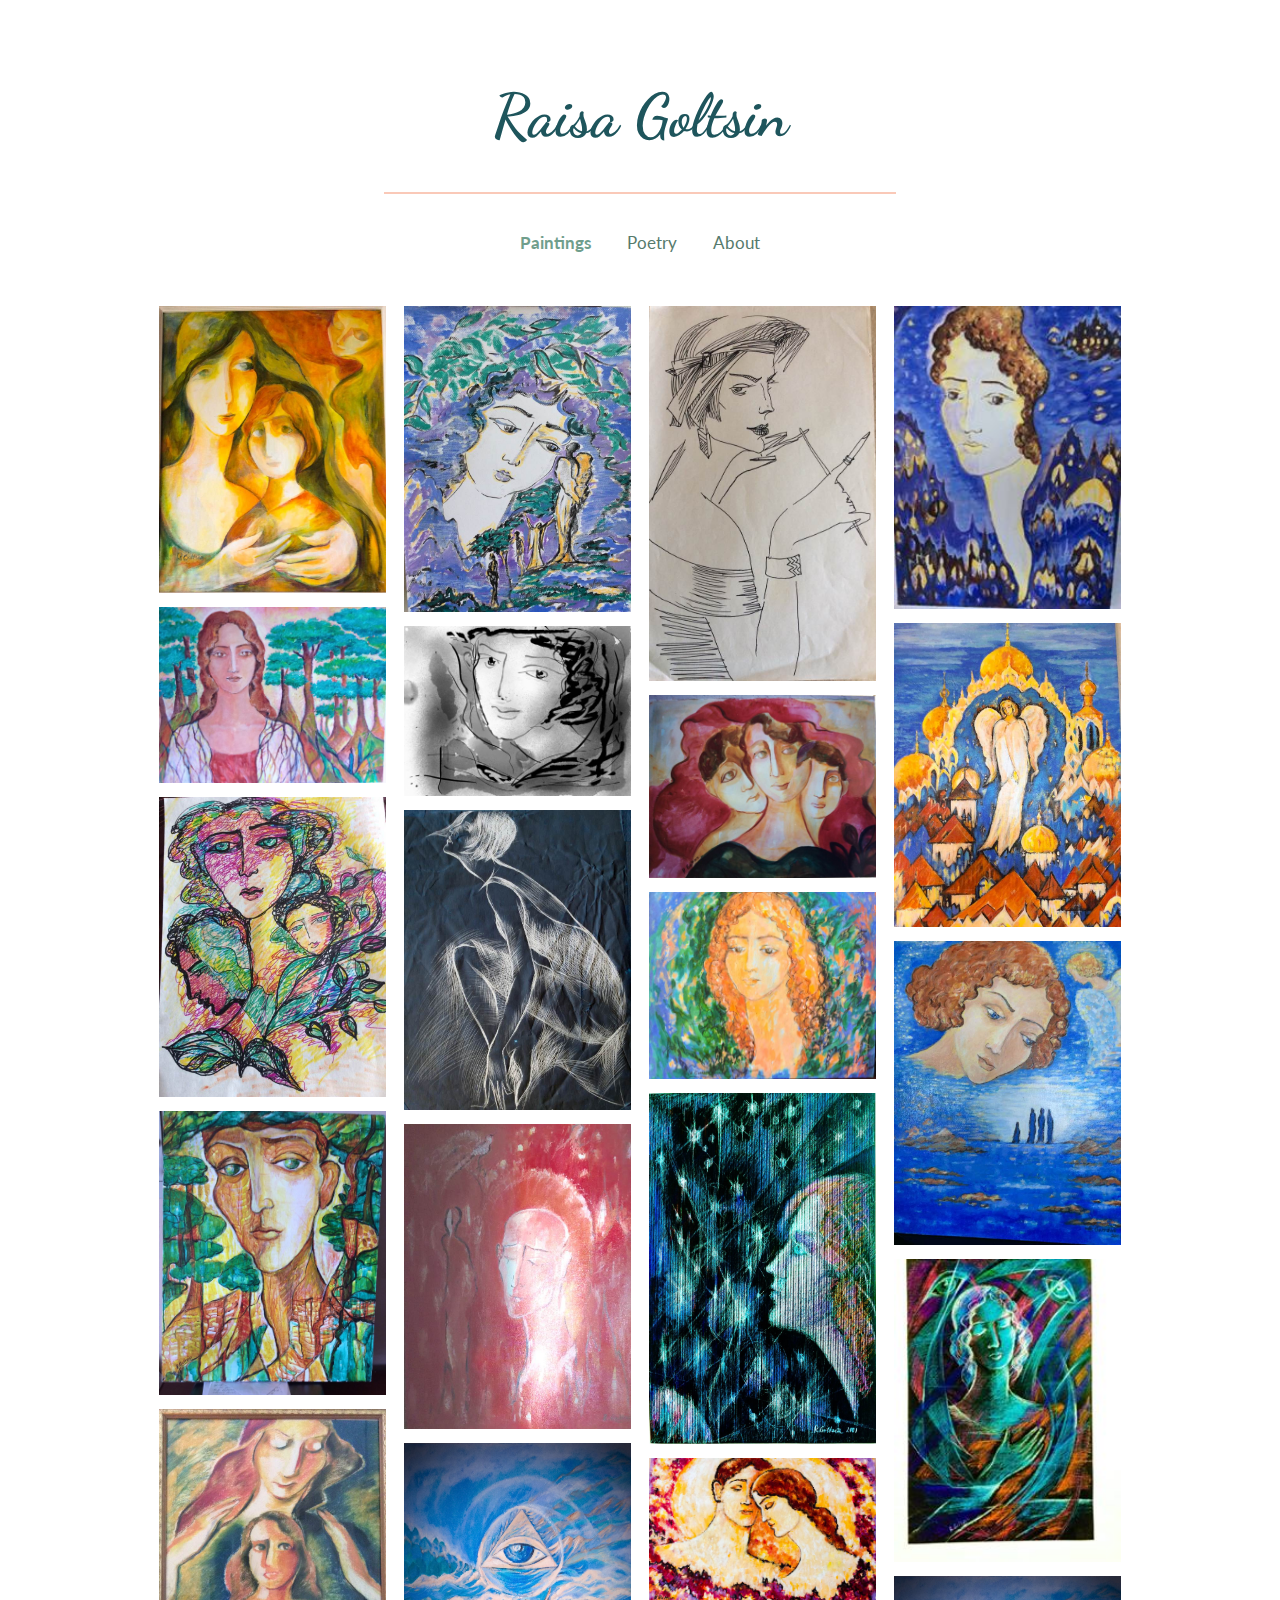
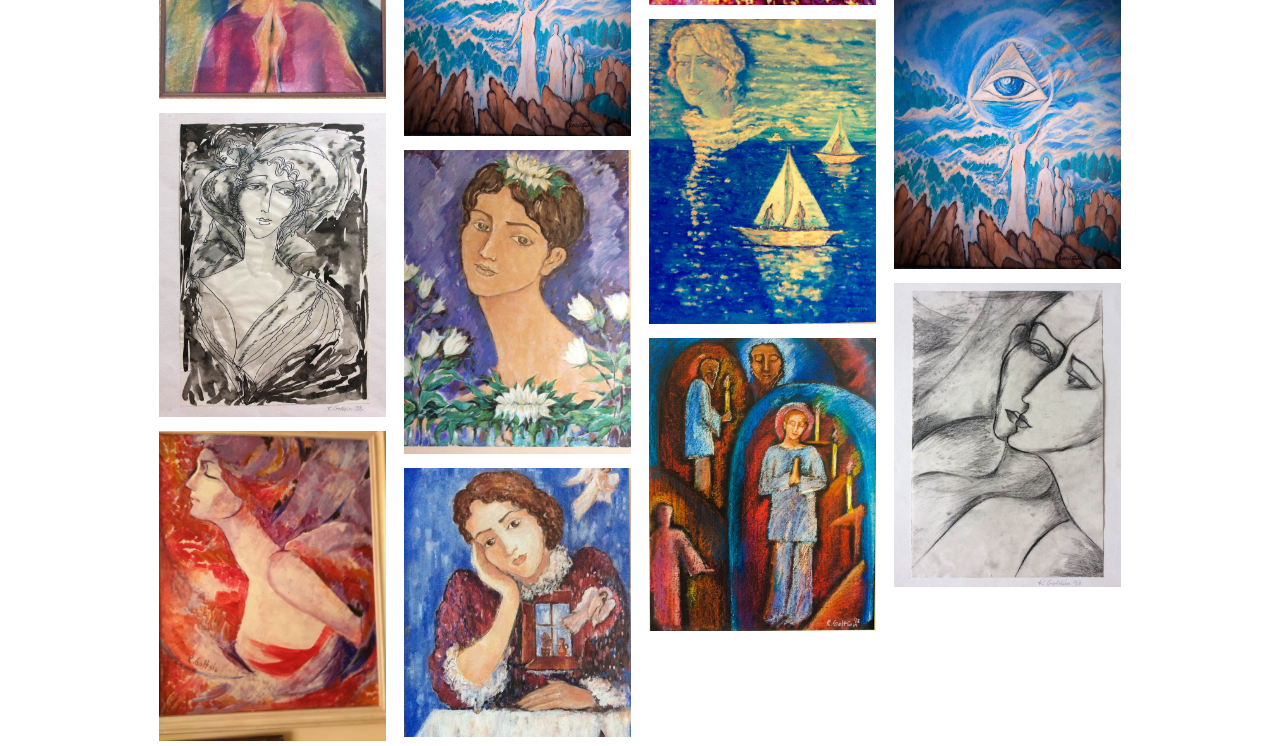
<file: Index.html>
<!DOCTYPE html>
<html>
    <head>
        <link rel = "stylesheet"
   type = "text/css"
   href = "style.css" />
        <link href="https://fonts.googleapis.com/css?family=Dancing+Script:700&display=swap" rel="stylesheet">
        <link href="https://fonts.googleapis.com/css?family=Lato:400,700,900&display=swap" rel="stylesheet">
    </head>
    

<body>
<script src="https://ajax.googleapis.com/ajax/libs/jquery/2.1.1/jquery.min.js"></script>

<!-- Header -->
  
 <!-- <p>Painter & Poet</p>-->

<center>
    <h1 class="header">Raisa Goltsin</h1>
    <hr size="2" width="40%" align="center" color="#FAC9B8">
<div class="topnav">
  <a class="active" href="Index.html">Paintings</a>
  <a href="poetry.html">Poetry</a>
  <a href="about.html">About</a>
</div>
</center>


<!-- Photo Grid -->
<div class="row"> 
  <div class="column">
    <div id="first">
          <img src="1.jpg" alt="Hello" onclick="openModal();currentSlide(1)" class="hover-shadow cursor">
          <!--<div class="overlay">
            <div class="text">Two Faces</div>
          </div>-->
          
    </div>
    
      
    <div id="second">
          <img src="2.jpg" alt="Hello" onclick="openModal();currentSlide(2)" class="hover-shadow cursor">
          <!--<div class="overlay">
            <div class="text">Two Faces</div>
          </div>-->
          <!-- The Modal -->
    </div>
    <div id="third">
          <img src="3.jpg" alt="Hello" onclick="openModal();currentSlide(3)" class="hover-shadow cursor">
          <!--<div class="overlay">
            <div class="text">Two Faces</div>
          </div>-->
          <!-- The Modal -->
    </div>
    <div id="fourth">
          <img src="4.jpg" alt="Hello" onclick="openModal();currentSlide(4)" class="hover-shadow cursor">
          <!--<div class="overlay">
            <div class="text">Two Faces</div>
          </div>-->
          <!-- The Modal -->
    </div>
    <div id="5">
          <img src="5.jpg" alt="Hello" onclick="openModal();currentSlide(5)" class="hover-shadow cursor">
          <!--<div class="overlay">
            <div class="text">Two Faces</div>
          </div>-->
          <!-- The Modal -->
    </div>
    <div id="6">
          <img src="6.jpg" alt="Hello" onclick="openModal();currentSlide(6)" class="hover-shadow cursor">
          <!--<div class="overlay">
            <div class="text">Two Faces</div>
          </div>-->
          <!-- The Modal -->
    </div>
    <div id="7">
          <img src="7.jpg" alt="Hello" onclick="openModal();currentSlide(7)" class="hover-shadow cursor">
          <!--<div class="overlay">
            <div class="text">Two Faces</div>
          </div>-->
          <!-- The Modal -->
    </div>
    

      
<div id="myModal" class="modal">
  <span class="close cursor" onclick="closeModal()">&times;</span>
  <div class="modal-content">

    <div class="mySlides">
      <!--<div class="numbertext">1 / 4</div>-->
        <center>
            <p style="color: white;">Title of Piece<br>Oil on Canvas 50 x 30<br><br><br><a href="#" class="myButton">Purchase</a></p>
            <img src="1.jpg" style="width:40%">
        </center>
    </div>
  
        <div class="mySlides">
      <!--<div class="numbertext">2 / 4</div>-->
      <center>
            <p style="color: white;">Title of Piece<br>Oil on Canvas 50 x 30<br><br><br><a href="#" class="myButton">Purchase</a></p>
            <img src="2.jpg" style="width:40%">
        </center>
    </div>

    <div class="mySlides">
     <!-- <div class="numbertext">3 / 4</div>-->
      <center>
            <p style="color: white;">Title of Piece<br>Oil on Canvas 50 x 30<br><br><br><a href="#" class="myButton">Purchase</a></p>
            <img src="3.jpg" style="width:40%">
        </center>
    </div>
    
    <div class="mySlides">
      <!--<div class="numbertext">4 / 4</div>-->
      <center>
            <p style="color: white;">Title of Piece<br>Oil on Canvas 50 x 30<br><br><br><a href="#" class="myButton">Purchase</a></p>
            <img src="4.jpg" style="width:40%">
        </center>
    </div>
    <div class="mySlides">
      <!--<div class="numbertext">4 / 4</div>-->
      <center>
            <p style="color: white;">Title of Piece<br>Oil on Canvas 50 x 30<br><br><br><a href="#" class="myButton">Purchase</a></p>
            <img src="5.jpg" style="width:40%">
        </center>
    </div>
    <div class="mySlides">
      <!--<div class="numbertext">4 / 4</div>-->
      <center>
            <p style="color: white;">Title of Piece<br>Oil on Canvas 50 x 30<br><br><br><a href="#" class="myButton">Purchase</a></p>
            <img src="6.jpg" style="width:40%">
        </center>
    </div>
    <div class="mySlides">
      <!--<div class="numbertext">4 / 4</div>-->
      <center>
            <p style="color: white;">Title of Piece<br>Oil on Canvas 50 x 30<br><br><br><a href="#" class="myButton">Purchase</a></p>
            <img src="7.jpg" style="width:40%">
        </center>
    </div>
    <div class="mySlides">
      <!--<div class="numbertext">4 / 4</div>-->
      <center>
            <p style="color: white;">Title of Piece<br>Oil on Canvas 50 x 30<br><br><br><a href="#" class="myButton">Purchase</a></p>
            <img src="8.jpg" style="width:40%">
        </center>
    </div>
    <div class="mySlides">
      <!--<div class="numbertext">4 / 4</div>-->
      <center>
            <p style="color: white;">Title of Piece<br>Oil on Canvas 50 x 30<br><br><br><a href="#" class="myButton">Purchase</a></p>
            <img src="9.jpg" style="width:40%">
        </center>
    </div>
    <div class="mySlides">
      <!--<div class="numbertext">4 / 4</div>-->
      <center>
            <p style="color: white;">Title of Piece<br>Oil on Canvas 50 x 30<br><br><br><a href="#" class="myButton">Purchase</a></p>
            <img src="10.jpg" style="width:40%">
        </center>
    </div>
    <div class="mySlides">
      <!--<div class="numbertext">4 / 4</div>-->
      <center>
            <p style="color: white;">Title of Piece<br>Oil on Canvas 50 x 30<br><br><br><a href="#" class="myButton">Purchase</a></p>
            <img src="11.jpg" style="width:40%">
        </center>
    </div>
    <div class="mySlides">
      <!--<div class="numbertext">4 / 4</div>-->
      <center>
            <p style="color: white;">Title of Piece<br>Oil on Canvas 50 x 30<br><br><br><a href="#" class="myButton">Purchase</a></p>
            <img src="12.jpg" style="width:40%">
        </center>
    </div>
    <div class="mySlides">
      <!--<div class="numbertext">4 / 4</div>-->
      <center>
            <p style="color: white;">Title of Piece<br>Oil on Canvas 50 x 30<br><br><br><a href="#" class="myButton">Purchase</a></p>
            <img src="13.jpg" style="width:40%">
        </center>
    </div>
    <div class="mySlides">
      <!--<div class="numbertext">4 / 4</div>-->
      <center>
            <p style="color: white;">Title of Piece<br>Oil on Canvas 50 x 30<br><br><br><a href="#" class="myButton">Purchase</a></p>
            <img src="14.jpg" style="width:40%">
        </center>
    </div>
    <div class="mySlides">
      <!--<div class="numbertext">4 / 4</div>-->
      <center>
            <p style="color: white;">Title of Piece<br>Oil on Canvas 50 x 30<br><br><br><a href="#" class="myButton">Purchase</a></p>
            <img src="15.jpg" style="width:40%">
        </center>
    </div>
    <div class="mySlides">
      <!--<div class="numbertext">4 / 4</div>-->
      <center>
            <p style="color: white;">Title of Piece<br>Oil on Canvas 50 x 30<br><br><br><a href="#" class="myButton">Purchase</a></p>
            <img src="16.jpg" style="width:40%">
        </center>
    </div>
    <div class="mySlides">
      <!--<div class="numbertext">4 / 4</div>-->
      <center>
            <p style="color: white;">Title of Piece<br>Oil on Canvas 50 x 30<br><br><br><a href="#" class="myButton">Purchase</a></p>
            <img src="17.jpg" style="width:40%">
        </center>
    </div>
    <div class="mySlides">
      <!--<div class="numbertext">4 / 4</div>-->
      <center>
            <p style="color: white;">Title of Piece<br>Oil on Canvas 50 x 30<br><br><br><a href="#" class="myButton">Purchase</a></p>
            <img src="18.jpg" style="width:40%">
        </center>
    </div>
    <div class="mySlides">
      <!--<div class="numbertext">4 / 4</div>-->
      <center>
            <p style="color: white;">Title of Piece<br>Oil on Canvas 50 x 30<br><br><br><a href="#" class="myButton">Purchase</a></p>
            <img src="19.jpg" style="width:40%">
        </center>
    </div>
    <div class="mySlides">
      <!--<div class="numbertext">4 / 4</div>-->
      <center>
            <p style="color: white;">Title of Piece<br>Oil on Canvas 50 x 30<br><br><br><a href="#" class="myButton">Purchase</a></p>
            <img src="20.jpg" style="width:40%">
        </center>
    </div>
    <div class="mySlides">
      <!--<div class="numbertext">4 / 4</div>-->
      <center>
            <p style="color: white;">Title of Piece<br>Oil on Canvas 50 x 30<br><br><br><a href="#" class="myButton">Purchase</a></p>
            <img src="21.jpg" style="width:40%">
        </center>
    </div>
    <div class="mySlides">
      <!--<div class="numbertext">4 / 4</div>-->
      <center>
            <p style="color: white;">Title of Piece<br>Oil on Canvas 50 x 30<br><br><br><a href="#" class="myButton">Purchase</a></p>
            <img src="22.jpg" style="width:40%">
        </center>
    </div>
    <div class="mySlides">
      <!--<div class="numbertext">4 / 4</div>-->
      <center>
            <p style="color: white;">Title of Piece<br>Oil on Canvas 50 x 30<br><br><br><a href="#" class="myButton">Purchase</a></p>
            <img src="23.jpg" style="width:40%">
        </center>
    </div>
    <div class="mySlides">
      <!--<div class="numbertext">4 / 4</div>-->
      <center>
            <p style="color: white;">Title of Piece<br>Oil on Canvas 50 x 30<br><br><br><a href="#" class="myButton">Purchase</a></p>
            <img src="24.jpg" style="width:40%">
        </center>
    </div>
    <div class="mySlides">
      <!--<div class="numbertext">4 / 4</div>-->
      <center>
            <p style="color: white;">Title of Piece<br>Oil on Canvas 50 x 30<br><br><br><a href="#" class="myButton">Purchase</a></p>
            <img src="25.jpg" style="width:40%">
        </center>
    </div>
    <div class="mySlides">
      <!--<div class="numbertext">4 / 4</div>-->
      <center>
            <p style="color: white;">Title of Piece<br>Oil on Canvas 50 x 30<br><br><br><a href="#" class="myButton">Purchase</a></p>
            <img src="26.jpg" style="width:40%">
        </center>
    </div>
    <div class="mySlides">
      <!--<div class="numbertext">4 / 4</div>-->
      <center>
            <p style="color: white;">Title of Piece<br>Oil on Canvas 50 x 30<br><br><br><a href="#" class="myButton">Purchase</a></p>
            <img src="27.jpg" style="width:40%">
        </center>
    </div>
    
    <a class="prev" onclick="plusSlides(-1)">&#10094;</a>
    <a class="next" onclick="plusSlides(1)">&#10095;</a>

    <div class="caption-container">
      <p id="caption"></p>
    </div>

  </div>
</div>
      

      <!--
    <img src="1.jpg" style="width:100%">
    <img src="2.jpg" style="width:100%">
    <img src="3.jpg" style="width:100%">
    <img src="4.jpg" style="width:100%">
    <img src="/5.jpg" style="width:100%">
    <img src="/6.jpg" style="width:100%">
    <img src="/7.jpg" style="width:100%">-->
  </div>
  <div class="column">
    
    <div id="8">
          <img src="8.jpg" alt="Hello" onclick="openModal();currentSlide(8)" class="hover-shadow cursor">
          <!--<div class="overlay">
            <div class="text">Two Faces</div>
          </div>-->
          
    </div>
    
      
    <div id="9">
          <img src="9.jpg" alt="Hello" onclick="openModal();currentSlide(9)" class="hover-shadow cursor">
          <!--<div class="overlay">
            <div class="text">Two Faces</div>
          </div>-->
          <!-- The Modal -->
    </div>
    <div id="10">
          <img src="10.jpg" alt="Hello" onclick="openModal();currentSlide(10)" class="hover-shadow cursor">
          <!--<div class="overlay">
            <div class="text">Two Faces</div>
          </div>-->
          <!-- The Modal -->
    </div>
    <div id="11">
          <img src="11.jpg" alt="Hello" onclick="openModal();currentSlide(11)" class="hover-shadow cursor">
          <!--<div class="overlay">
            <div class="text">Two Faces</div>
          </div>-->
          <!-- The Modal -->
    </div>
    <div id="12">
          <img src="12.jpg" alt="Hello" onclick="openModal();currentSlide(12)" class="hover-shadow cursor">
          <!--<div class="overlay">
            <div class="text">Two Faces</div>
          </div>-->
          <!-- The Modal -->
    </div>
    <div id="13">
          <img src="13.jpg" alt="Hello" onclick="openModal();currentSlide(13)" class="hover-shadow cursor">
          <!--<div class="overlay">
            <div class="text">Two Faces</div>
          </div>-->
          <!-- The Modal -->
    </div>
    <div id="14">
          <img src="14.jpg" alt="Hello" onclick="openModal();currentSlide(14)" class="hover-shadow cursor">
          <!--<div class="overlay">
            <div class="text">Two Faces</div>
          </div>-->
          <!-- The Modal -->
    </div>
    
        </div>
    
    
  <div class="column">
          <div id="15">
          <img src="15.jpg" alt="Hello" onclick="openModal();currentSlide(15)" class="hover-shadow cursor">
          <!--<div class="overlay">
            <div class="text">Two Faces</div>
          </div>-->
          
    </div>
    
      
    <div id="16">
          <img src="16.jpg" alt="Hello" onclick="openModal();currentSlide(16)" class="hover-shadow cursor">
          <!--<div class="overlay">
            <div class="text">Two Faces</div>
          </div>-->
          <!-- The Modal -->
    </div>
    <div id="17">
          <img src="17.jpg" alt="Hello" onclick="openModal();currentSlide(17)" class="hover-shadow cursor">
          <!--<div class="overlay">
            <div class="text">Two Faces</div>
          </div>-->
          <!-- The Modal -->
    </div>
    <div id="18">
          <img src="18.jpg" alt="Hello" onclick="openModal();currentSlide(18)" class="hover-shadow cursor">
          <!--<div class="overlay">
            <div class="text">Two Faces</div>
          </div>-->
          <!-- The Modal -->
    </div>
    <div id="19">
          <img src="19.jpg" alt="Hello" onclick="openModal();currentSlide(19)" class="hover-shadow cursor">
          <!--<div class="overlay">
            <div class="text">Two Faces</div>
          </div>-->
          <!-- The Modal -->
    </div>
    <div id="20">
          <img src="20.jpg" alt="Hello" onclick="openModal();currentSlide(20)" class="hover-shadow cursor">
          <!--<div class="overlay">
            <div class="text">Two Faces</div>
          </div>-->
          <!-- The Modal -->
    </div>
    <div id="21">
          <img src="21.jpg" alt="Hello" onclick="openModal();currentSlide(21)" class="hover-shadow cursor">
          <!--<div class="overlay">
            <div class="text">Two Faces</div>
          </div>-->
          <!-- The Modal -->
    </div>
    
        </div>
  
    
    
    
    
    <div class="column">
        <div id="22">
          <img src="22.jpg" alt="Hello" onclick="openModal();currentSlide(22)" class="hover-shadow cursor">
          <!--<div class="overlay">
            <div class="text">Two Faces</div>
          </div>-->
          
    </div>
    
      
    <div id="23">
          <img src="23.jpg" alt="Hello" onclick="openModal();currentSlide(23)" class="hover-shadow cursor">
          <!--<div class="overlay">
            <div class="text">Two Faces</div>
          </div>-->
          <!-- The Modal -->
    </div>
    <div id="24">
          <img src="24.jpg" alt="Hello" onclick="openModal();currentSlide(24)" class="hover-shadow cursor">
          <!--<div class="overlay">
            <div class="text">Two Faces</div>
          </div>-->
          <!-- The Modal -->
    </div>
    <div id="25">
          <img src="25.jpg" alt="Hello" onclick="openModal();currentSlide(25)" class="hover-shadow cursor">
          <!--<div class="overlay">
            <div class="text">Two Faces</div>
          </div>-->
          <!-- The Modal -->
    </div>
    <div id="26">
          <img src="12.jpg" alt="Hello" onclick="openModal();currentSlide(26)" class="hover-shadow cursor">
          <!--<div class="overlay">
            <div class="text">Two Faces</div>
          </div>-->
          <!-- The Modal -->
    </div>
    <div id="27">
          <img src="27.jpg" alt="Hello" onclick="openModal();currentSlide(27)" class="hover-shadow cursor">
          <!--<div class="overlay">
            <div class="text">Two Faces</div>
          </div>-->
          <!-- The Modal -->
    </div>
    
        </div>
</div>
      <script>
function openModal() {
  document.getElementById("myModal").style.display = "block";
}

function closeModal() {
  document.getElementById("myModal").style.display = "none";
}

var slideIndex = 1;
showSlides(slideIndex);

function plusSlides(n) {
  showSlides(slideIndex += n);
}

function currentSlide(n) {
  showSlides(slideIndex = n);
}

function showSlides(n) {
  var i;
  var slides = document.getElementsByClassName("mySlides");
  var dots = document.getElementsByClassName("demo");
  var captionText = document.getElementById("caption");
  if (n > slides.length) {slideIndex = 1}
  if (n < 1) {slideIndex = slides.length}
  for (i = 0; i < slides.length; i++) {
      slides[i].style.display = "none";
  }
  for (i = 0; i < dots.length; i++) {
      dots[i].className = dots[i].className.replace(" active", "");
  }
  slides[slideIndex-1].style.display = "block";
  dots[slideIndex-1].className += " active";
  captionText.innerHTML = dots[slideIndex-1].alt;
}
</script>
    
</body>
</html>
</file>
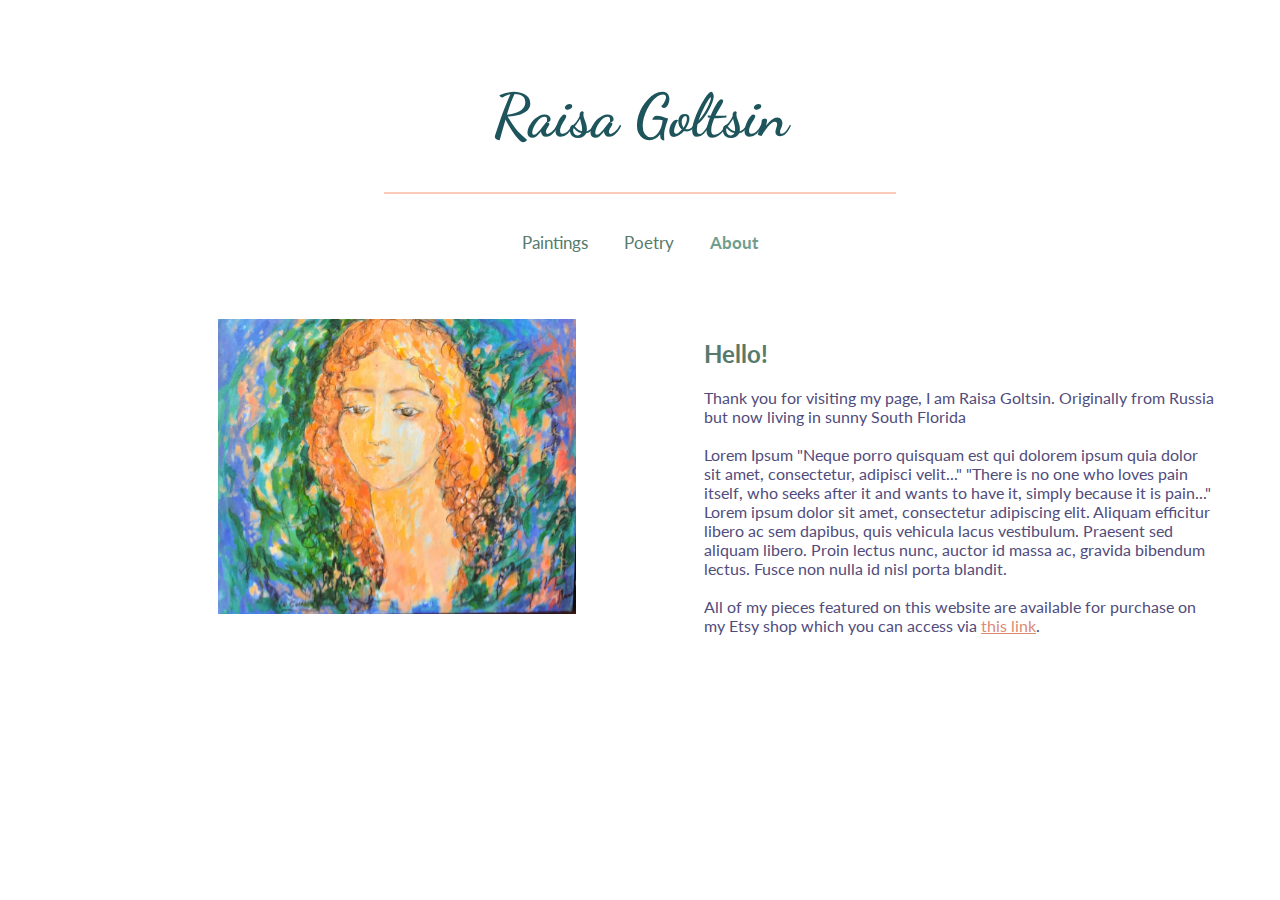
<file: about.html>
<!DOCTYPE html>
<html>
    <head>
        <link rel = "stylesheet"
   type = "text/css"
   href = "style.css" />
        <link href="https://fonts.googleapis.com/css?family=Dancing+Script:700&display=swap" rel="stylesheet">
        <link href="https://fonts.googleapis.com/css?family=Lato:400,700,900&display=swap" rel="stylesheet">
        <meta name="viewport" content="width=device-width, initial-scale=1.0">

    </head>
    

<body style="padding-bottom: 100px;">

<!-- Header -->
  
 <!-- <p>Painter & Poet</p>-->

<center>
    <h1 class="header">Raisa Goltsin</h1>
    <hr size="2" width="40%" align="center" color="#FAC9B8">
<div class="topnav">
  <a href="Index.html">Paintings</a>
  <a href="poetry.html">Poetry</a>
  <a class="active" href="#about">About</a>
</div>
</center>
<div class="row2" style="padding-top: 2%">
  <div class="column2">
      <img class="responsive" src="17.jpg" style="float: right;">
    <!--
    <h2>Column 1</h2>
    <p>Some text..</p>
-->
  </div>
  <div class="column2">
    <h2 style="color: #567A6C">Hello!</h2>
    <p>Thank you for visiting my page, I am Raisa Goltsin. Originally from Russia but now living in sunny South Florida<br><br>
    Lorem Ipsum
    "Neque porro quisquam est qui dolorem ipsum quia dolor sit amet, consectetur, adipisci velit..."
    "There is no one who loves pain itself, who seeks after it and wants to have it, simply because it is pain..."
    Lorem ipsum dolor sit amet, consectetur adipiscing elit. Aliquam efficitur libero ac sem dapibus, quis vehicula lacus vestibulum. Praesent sed aliquam libero. Proin lectus nunc, auctor id massa ac, gravida bibendum lectus. Fusce non nulla id nisl porta blandit.<br><br>All of my pieces featured on this website are available for purchase on my Etsy shop which you can access via <a style="color: rgb(219, 138, 116);" href="#">this link</a>.</p>
  </div>
</div>



</body>
</html>
</file>
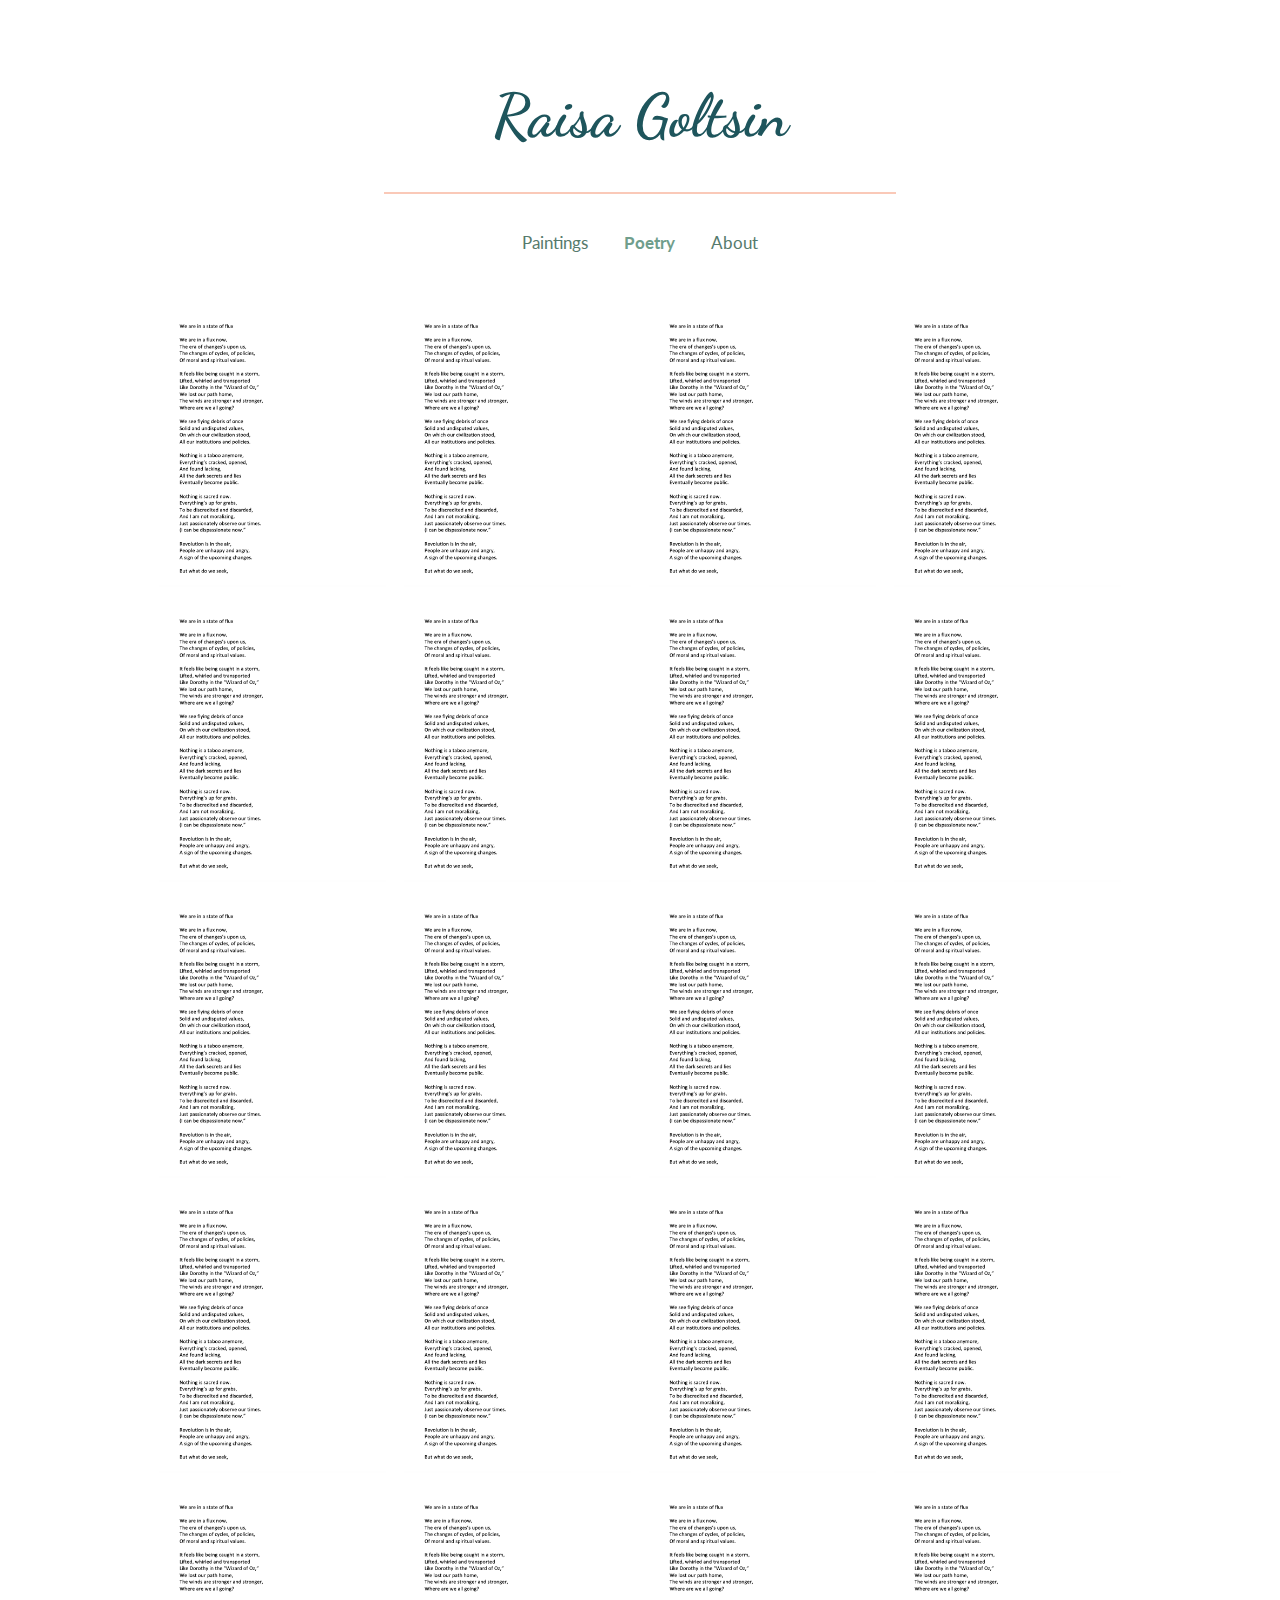
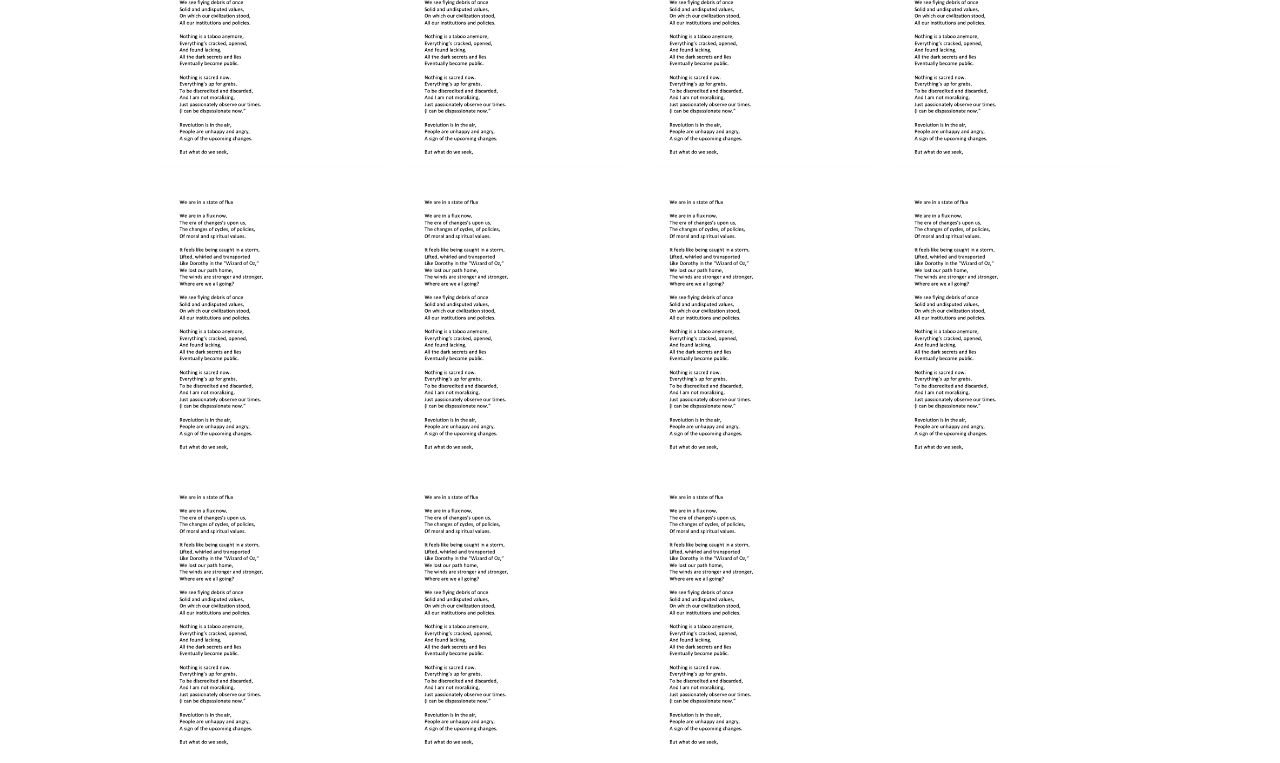
<file: poetry.html>
<!DOCTYPE html>
<html>
    <head>
        <link rel = "stylesheet"
   type = "text/css"
   href = "style.css" />
        <link href="https://fonts.googleapis.com/css?family=Dancing+Script:700&display=swap" rel="stylesheet">
        <link href="https://fonts.googleapis.com/css?family=Lato:400,700,900&display=swap" rel="stylesheet">
    </head>
    

<body>
<script src="https://ajax.googleapis.com/ajax/libs/jquery/2.1.1/jquery.min.js"></script>

<!-- Header -->
  
 <!-- <p>Painter & Poet</p>-->

<center>
    <h1 class="header">Raisa Goltsin</h1>
    <hr size="2" width="40%" align="center" color="#FAC9B8">
<div class="topnav">
  <a href="Index.html">Paintings</a>
  <a class="active" href="poetry.html">Poetry</a>
  <a href="about.html">About</a>
</div>
</center>


<!-- Photo Grid -->
<div class="row"> 
  <div class="column">
    <div id="first">
          <img src="poem.png" alt="Hello" onclick="openModal();currentSlide(1)" class="hover-shadow cursor">
          <!--<div class="overlay">
            <div class="text">Two Faces</div>
          </div>-->
          
    </div>
    
      
    <div id="second">
          <img src="poem.png" alt="Hello" onclick="openModal();currentSlide(2)" class="hover-shadow cursor">
          <!--<div class="overlay">
            <div class="text">Two Faces</div>
          </div>-->
          <!-- The Modal -->
    </div>
    <div id="third">
          <img src="poem.png" alt="Hello" onclick="openModal();currentSlide(3)" class="hover-shadow cursor">
          <!--<div class="overlay">
            <div class="text">Two Faces</div>
          </div>-->
          <!-- The Modal -->
    </div>
    <div id="fourth">
          <img src="poem.png" alt="Hello" onclick="openModal();currentSlide(4)" class="hover-shadow cursor">
          <!--<div class="overlay">
            <div class="text">Two Faces</div>
          </div>-->
          <!-- The Modal -->
    </div>
    <div id="5">
          <img src="poem.png" alt="Hello" onclick="openModal();currentSlide(5)" class="hover-shadow cursor">
          <!--<div class="overlay">
            <div class="text">Two Faces</div>
          </div>-->
          <!-- The Modal -->
    </div>
    <div id="6">
          <img src="poem.png" alt="Hello" onclick="openModal();currentSlide(6)" class="hover-shadow cursor">
          <!--<div class="overlay">
            <div class="text">Two Faces</div>
          </div>-->
          <!-- The Modal -->
    </div>
    <div id="7">
          <img src="poem.png" alt="Hello" onclick="openModal();currentSlide(7)" class="hover-shadow cursor">
          <!--<div class="overlay">
            <div class="text">Two Faces</div>
          </div>-->
          <!-- The Modal -->
    </div>
    

      
<div id="myModal" class="modal">
  <span class="close cursor" onclick="closeModal()">&times;</span>
  <div class="modal-content">

    <div class="mySlides">
      <!--<div class="numbertext">1 / 4</div>-->
        <center>
            <p style="color: white;">Title of Piece<br>Oil on Canvas 50 x 30<br><br><br></p>
            <img src="poem.png" style="width:40%">
        </center>
    </div>
   <div class="mySlides">
      <!--<div class="numbertext">1 / 4</div>-->
        <center>
            <p style="color: white;">Title of Piece<br>Oil on Canvas 50 x 30<br><br><br></p>
            <img src="poem.png" style="width:40%">
        </center>
    </div>

    <div class="mySlides">
      <!--<div class="numbertext">1 / 4</div>-->
        <center>
            <p style="color: white;">Title of Piece<br>Oil on Canvas 50 x 30<br><br><br></p>
            <img src="poem.png" style="width:40%">
        </center>
    </div>
    
    <div class="mySlides">
      <!--<div class="numbertext">1 / 4</div>-->
        <center>
            <p style="color: white;">Title of Piece<br>Oil on Canvas 50 x 30<br><br><br></p>
            <img src="poem.png" style="width:40%">
        </center>
    </div>
    <div class="mySlides">
      <!--<div class="numbertext">1 / 4</div>-->
        <center>
            <p style="color: white;">Title of Piece<br>Oil on Canvas 50 x 30<br><br><br></p>
            <img src="poem.png" style="width:40%">
        </center>
    </div>
    <div class="mySlides">
      <!--<div class="numbertext">1 / 4</div>-->
        <center>
            <p style="color: white;">Title of Piece<br>Oil on Canvas 50 x 30<br><br><br></p>
            <img src="poem.png" style="width:40%">
        </center>
    </div>
    <div class="mySlides">
      <!--<div class="numbertext">1 / 4</div>-->
        <center>
            <p style="color: white;">Title of Piece<br>Oil on Canvas 50 x 30<br><br><br></p>
            <img src="poem.png" style="width:40%">
        </center>
    </div>
    <div class="mySlides">
      <!--<div class="numbertext">1 / 4</div>-->
        <center>
            <p style="color: white;">Title of Piece<br>Oil on Canvas 50 x 30<br><br><br></p>
            <img src="poem.png" style="width:40%">
        </center>
    </div>
    <div class="mySlides">
      <!--<div class="numbertext">1 / 4</div>-->
        <center>
            <p style="color: white;">Title of Piece<br>Oil on Canvas 50 x 30<br><br><br></p>
            <img src="poem.png" style="width:40%">
        </center>
    </div>
    <div class="mySlides">
      <!--<div class="numbertext">1 / 4</div>-->
        <center>
            <p style="color: white;">Title of Piece<br>Oil on Canvas 50 x 30<br><br><br></p>
            <img src="poem.png" style="width:40%">
        </center>
    </div>
    <div class="mySlides">
      <!--<div class="numbertext">1 / 4</div>-->
        <center>
            <p style="color: white;">Title of Piece<br>Oil on Canvas 50 x 30<br><br><br></p>
            <img src="poem.png" style="width:40%">
        </center>
    </div>
    <div class="mySlides">
      <!--<div class="numbertext">1 / 4</div>-->
        <center>
            <p style="color: white;">Title of Piece<br>Oil on Canvas 50 x 30<br><br><br></p>
            <img src="poem.png" style="width:40%">
        </center>
    </div>
    <div class="mySlides">
      <!--<div class="numbertext">1 / 4</div>-->
        <center>
            <p style="color: white;">Title of Piece<br>Oil on Canvas 50 x 30<br><br><br></p>
            <img src="poem.png" style="width:40%">
        </center>
    </div>
    <div class="mySlides">
      <!--<div class="numbertext">1 / 4</div>-->
        <center>
            <p style="color: white;">Title of Piece<br>Oil on Canvas 50 x 30<br><br><br></p>
            <img src="poem.png" style="width:40%">
        </center>
    </div>
    <div class="mySlides">
      <!--<div class="numbertext">1 / 4</div>-->
        <center>
            <p style="color: white;">Title of Piece<br>Oil on Canvas 50 x 30<br><br><br></p>
            <img src="poem.png" style="width:40%">
        </center>
    </div>
    <div class="mySlides">
      <!--<div class="numbertext">1 / 4</div>-->
        <center>
            <p style="color: white;">Title of Piece<br>Oil on Canvas 50 x 30<br><br><br></p>
            <img src="poem.png" style="width:40%">
        </center>
    </div>
    <div class="mySlides">
      <!--<div class="numbertext">1 / 4</div>-->
        <center>
            <p style="color: white;">Title of Piece<br>Oil on Canvas 50 x 30<br><br><br></p>
            <img src="poem.png" style="width:40%">
        </center>
    </div>
    <div class="mySlides">
      <!--<div class="numbertext">1 / 4</div>-->
        <center>
            <p style="color: white;">Title of Piece<br>Oil on Canvas 50 x 30<br><br><br></p>
            <img src="poem.png" style="width:40%">
        </center>
    </div>
    <div class="mySlides">
      <!--<div class="numbertext">1 / 4</div>-->
        <center>
            <p style="color: white;">Title of Piece<br>Oil on Canvas 50 x 30<br><br><br></p>
            <img src="poem.png" style="width:40%">
        </center>
    </div>
    <div class="mySlides">
      <!--<div class="numbertext">1 / 4</div>-->
        <center>
            <p style="color: white;">Title of Piece<br>Oil on Canvas 50 x 30<br><br><br></p>
            <img src="poem.png" style="width:40%">
        </center>
    </div>
    <div class="mySlides">
      <!--<div class="numbertext">1 / 4</div>-->
        <center>
            <p style="color: white;">Title of Piece<br>Oil on Canvas 50 x 30<br><br><br></p>
            <img src="poem.png" style="width:40%">
        </center>
    </div>
    <div class="mySlides">
      <!--<div class="numbertext">1 / 4</div>-->
        <center>
            <p style="color: white;">Title of Piece<br>Oil on Canvas 50 x 30<br><br><br></p>
            <img src="poem.png" style="width:40%">
        </center>
    </div>
    <div class="mySlides">
      <!--<div class="numbertext">1 / 4</div>-->
        <center>
            <p style="color: white;">Title of Piece<br>Oil on Canvas 50 x 30<br><br><br></p>
            <img src="poem.png" style="width:40%">
        </center>
    </div>
    <div class="mySlides">
      <!--<div class="numbertext">1 / 4</div>-->
        <center>
            <p style="color: white;">Title of Piece<br>Oil on Canvas 50 x 30<br><br><br></p>
            <img src="poem.png" style="width:40%">
        </center>
    </div>
    <div class="mySlides">
      <!--<div class="numbertext">1 / 4</div>-->
        <center>
            <p style="color: white;">Title of Piece<br>Oil on Canvas 50 x 30<br><br><br></p>
            <img src="poem.png" style="width:40%">
        </center>
    </div>
    <div class="mySlides">
      <!--<div class="numbertext">1 / 4</div>-->
        <center>
            <p style="color: white;">Title of Piece<br>Oil on Canvas 50 x 30<br><br><br></p>
            <img src="poem.png" style="width:40%">
        </center>
    </div>
    <div class="mySlides">
      <!--<div class="numbertext">1 / 4</div>-->
        <center>
            <p style="color: white;">Title of Piece<br>Oil on Canvas 50 x 30<br><br><br></p>
            <img src="poem.png" style="width:40%">
        </center>
    </div>
    
    <a class="prev" onclick="plusSlides(-1)">&#10094;</a>
    <a class="next" onclick="plusSlides(1)">&#10095;</a>

    <div class="caption-container">
      <p id="caption"></p>
    </div>

  </div>
</div>
      

      <!--
    <img src="1.jpg" style="width:100%">
    <img src="2.jpg" style="width:100%">
    <img src="3.jpg" style="width:100%">
    <img src="4.jpg" style="width:100%">
    <img src="/5.jpg" style="width:100%">
    <img src="/6.jpg" style="width:100%">
    <img src="/7.jpg" style="width:100%">-->
  </div>
  <div class="column">
    
    <div id="8">
          <img src="poem.png" alt="Hello" onclick="openModal();currentSlide(8)" class="hover-shadow cursor">
          <!--<div class="overlay">
            <div class="text">Two Faces</div>
          </div>-->
          
    </div>
    
      
    <div id="9">
          <img src="poem.png" alt="Hello" onclick="openModal();currentSlide(9)" class="hover-shadow cursor">
          <!--<div class="overlay">
            <div class="text">Two Faces</div>
          </div>-->
          <!-- The Modal -->
    </div>
    <div id="10">
          <img src="poem.png" alt="Hello" onclick="openModal();currentSlide(10)" class="hover-shadow cursor">
          <!--<div class="overlay">
            <div class="text">Two Faces</div>
          </div>-->
          <!-- The Modal -->
    </div>
    <div id="11">
          <img src="poem.png" alt="Hello" onclick="openModal();currentSlide(11)" class="hover-shadow cursor">
          <!--<div class="overlay">
            <div class="text">Two Faces</div>
          </div>-->
          <!-- The Modal -->
    </div>
    <div id="12">
          <img src="poem.png" alt="Hello" onclick="openModal();currentSlide(12)" class="hover-shadow cursor">
          <!--<div class="overlay">
            <div class="text">Two Faces</div>
          </div>-->
          <!-- The Modal -->
    </div>
    <div id="13">
          <img src="poem.png" alt="Hello" onclick="openModal();currentSlide(13)" class="hover-shadow cursor">
          <!--<div class="overlay">
            <div class="text">Two Faces</div>
          </div>-->
          <!-- The Modal -->
    </div>
    <div id="14">
          <img src="poem.png" alt="Hello" onclick="openModal();currentSlide(14)" class="hover-shadow cursor">
          <!--<div class="overlay">
            <div class="text">Two Faces</div>
          </div>-->
          <!-- The Modal -->
    </div>
    
        </div>
    
    
  <div class="column">
          <div id="15">
          <img src="poem.png" alt="Hello" onclick="openModal();currentSlide(15)" class="hover-shadow cursor">
          <!--<div class="overlay">
            <div class="text">Two Faces</div>
          </div>-->
          
    </div>
    
      
    <div id="16">
          <img src="poem.png" alt="Hello" onclick="openModal();currentSlide(16)" class="hover-shadow cursor">
          <!--<div class="overlay">
            <div class="text">Two Faces</div>
          </div>-->
          <!-- The Modal -->
    </div>
    <div id="17">
          <img src="poem.png" alt="Hello" onclick="openModal();currentSlide(17)" class="hover-shadow cursor">
          <!--<div class="overlay">
            <div class="text">Two Faces</div>
          </div>-->
          <!-- The Modal -->
    </div>
    <div id="18">
          <img src="poem.png" alt="Hello" onclick="openModal();currentSlide(18)" class="hover-shadow cursor">
          <!--<div class="overlay">
            <div class="text">Two Faces</div>
          </div>-->
          <!-- The Modal -->
    </div>
    <div id="19">
          <img src="poem.png" alt="Hello" onclick="openModal();currentSlide(19)" class="hover-shadow cursor">
          <!--<div class="overlay">
            <div class="text">Two Faces</div>
          </div>-->
          <!-- The Modal -->
    </div>
    <div id="20">
          <img src="poem.png" alt="Hello" onclick="openModal();currentSlide(20)" class="hover-shadow cursor">
          <!--<div class="overlay">
            <div class="text">Two Faces</div>
          </div>-->
          <!-- The Modal -->
    </div>
    <div id="21">
          <img src="poem.png" alt="Hello" onclick="openModal();currentSlide(21)" class="hover-shadow cursor">
          <!--<div class="overlay">
            <div class="text">Two Faces</div>
          </div>-->
          <!-- The Modal -->
    </div>
    
        </div>
  
    
    
    
    
    <div class="column">
        <div id="22">
          <img src="poem.png" alt="Hello" onclick="openModal();currentSlide(22)" class="hover-shadow cursor">
          <!--<div class="overlay">
            <div class="text">Two Faces</div>
          </div>-->
          
    </div>
    
      
    <div id="23">
          <img src="poem.png" alt="Hello" onclick="openModal();currentSlide(23)" class="hover-shadow cursor">
          <!--<div class="overlay">
            <div class="text">Two Faces</div>
          </div>-->
          <!-- The Modal -->
    </div>
    <div id="24">
          <img src="poem.png" alt="Hello" onclick="openModal();currentSlide(24)" class="hover-shadow cursor">
          <!--<div class="overlay">
            <div class="text">Two Faces</div>
          </div>-->
          <!-- The Modal -->
    </div>
    <div id="25">
          <img src="poem.png" alt="Hello" onclick="openModal();currentSlide(25)" class="hover-shadow cursor">
          <!--<div class="overlay">
            <div class="text">Two Faces</div>
          </div>-->
          <!-- The Modal -->
    </div>
    <div id="26">
          <img src="poem.png" alt="Hello" onclick="openModal();currentSlide(26)" class="hover-shadow cursor">
          <!--<div class="overlay">
            <div class="text">Two Faces</div>
          </div>-->
          <!-- The Modal -->
    </div>
    <div id="27">
          <img src="poem.png" alt="Hello" onclick="openModal();currentSlide(27)" class="hover-shadow cursor">
          <!--<div class="overlay">
            <div class="text">Two Faces</div>
          </div>-->
          <!-- The Modal -->
    </div>
    
        </div>
</div>
      <script>
function openModal() {
  document.getElementById("myModal").style.display = "block";
}

function closeModal() {
  document.getElementById("myModal").style.display = "none";
}

var slideIndex = 1;
showSlides(slideIndex);

function plusSlides(n) {
  showSlides(slideIndex += n);
}

function currentSlide(n) {
  showSlides(slideIndex = n);
}

function showSlides(n) {
  var i;
  var slides = document.getElementsByClassName("mySlides");
  var dots = document.getElementsByClassName("demo");
  var captionText = document.getElementById("caption");
  if (n > slides.length) {slideIndex = 1}
  if (n < 1) {slideIndex = slides.length}
  for (i = 0; i < slides.length; i++) {
      slides[i].style.display = "none";
  }
  for (i = 0; i < dots.length; i++) {
      dots[i].className = dots[i].className.replace(" active", "");
  }
  slides[slideIndex-1].style.display = "block";
  dots[slideIndex-1].className += " active";
  captionText.innerHTML = dots[slideIndex-1].alt;
}
</script>
    
</body>
</html>
</file>
<file: style.css>
* {
  box-sizing: border-box;
}

body {
  margin: 0;
  font-family: 'Lato', sans-serif;
}

.header {
  text-align: center;
    padding-top: 40px;
}
h1{
      font-family: 'Dancing Script', cursive;
      font-size: 60px;
      color: #1E555C;
}
p{
    font-family: 'Lato', sans-serif;
    color: #514c7c;
    padding-bottom: -10px;

}

.row {
  display: -ms-flexbox; /* IE10 */
  display: flex;
  -ms-flex-wrap: wrap; /* IE10 */
  flex-wrap: wrap;
  padding: 0 150px 0 150px;
}

/* Create four equal columns that sits next to each other */
.column {
  -ms-flex: 25%; /* IE10 */
  flex: 25%;
  max-width: 25%;
  padding: 0 4px;
}

.column img {
  margin-top: 8px;
  vertical-align: middle;
  width: 100%;
    padding: 5px 5px 5px 5px;
}

/* Responsive layout - makes a two column-layout instead of four columns */
@media screen and (max-width: 800px) {
  .column {
    -ms-flex: 50%;
    flex: 50%;
    max-width: 50%;
  }
}

/* Responsive layout - makes the two columns stack on top of each other instead of next to each other */
@media screen and (max-width: 600px) {
  .column {
    -ms-flex: 100%;
    flex: 100%;
    max-width: 100%;
  }
}


/* Nav bar*/
.topnav {
  overflow: hidden;
  align-content: center;
    padding-bottom: 40px;
    padding-top: 30px;
    font-family: 'Lato', sans-serif;
}

.topnav a {
  color: #567A6C;
  text-align: center;
  padding: 14px 16px;
  text-decoration: none;
  font-size: 17px;
}

.topnav a:hover {
  color: #1E555C;
}

.topnav a.active {
    font-weight: bolder;
  color: #709E8C;
}

/* hover over images
.container {
  position: relative;
    display: block;
    height: auto;
  width: 100%;
}

.image {
  display: block;
  width: 100%;
  height: auto;
}
.overlay {
  position: absolute;
  top: 0;
  bottom: 0;
  left: 0;
  right: 0;
  height: 100%;
  width: 100%;
  opacity: 0;
  transition: .5s ease;
  background-color: rgb(219, 138, 116,.95);
}

.container:hover .overlay {
  opacity: 1;
}

.text {
  color: white;
  font-size: 17px;
  position: absolute;
  top: 15%;
  left: 30%;
  -webkit-transform: translate(-50%, -50%);
  -ms-transform: translate(-50%, -50%);
  transform: translate(-50%, -50%);
  text-align: right;
}
*/
/* Create two equal columns that floats next to each other */
.column2 {
  float: left;
  width: 50%;
  padding-left: 5%;
  padding-right: 5%;
  height: 300px; /* Should be removed. Only for demonstration */
}


/* Clear floats after the columns */
.row2:after {
  content: "";
  display: table;
  clear: both;
}

/* Responsive layout - makes the two columns stack on top of each other instead of next to each other */
@media screen and (max-width: 600px) {
  .column2 {
    width: 100%;
  }
}
.responsive {
  width: 70%;
  height: auto;
}




/* The Modal (background) */
.modal {
  display: none;
  position: fixed;
  z-index: 1;
  padding-top: 100px;
  left: 0;
  top: 0;
  width: 100%;
  height: 100%;
  overflow: auto;
  background-color: rgb(0, 0, 0,.94);
}

/* Modal Content */
.modal-content {
  position: relative;
  background-color: transparent;
  margin: auto;
  padding: 0;
  width: 90%;
  max-width: 1200px;
}

/* The Close Button */
.close {
  color: white;
  position: absolute;
  top: 10px;
  right: 25px;
  font-size: 35px;
  font-weight: bold;
}

.close:hover,
.close:focus {
  color: #999;
  text-decoration: none;
  cursor: pointer;
}

.mySlides {
  display: none;
}

.cursor {
  cursor: pointer;
}

/* Next & previous buttons */
.prev,
.next {
  cursor: pointer;
  position: absolute;
  top: 50%;
  width: auto;
  padding: 16px;
  margin-top: -50px;
  color: white;
  font-weight: bold;
  font-size: 20px;
  transition: 0.6s ease;
  border-radius: 0 3px 3px 0;
  user-select: none;
  -webkit-user-select: none;
}

/* Position the "next button" to the right */
.next {
  right: 0;
  border-radius: 3px 0 0 3px;
}

/* On hover, add a black background color with a little bit see-through */
.prev:hover,
.next:hover {
  background-color: rgb(86, 122, 108,.8);
}

/* Number text (1/3 etc) */
.numbertext {
  color: #f2f2f2;
  font-size: 12px;
  padding: 8px 12px;
  position: absolute;
  top: 0;
}

img {
  margin-bottom: -4px;

    
}

.caption-container {
  text-align: center;
  background-color: black;
  padding: 2px 16px;
  color: white;
}

.demo {
  opacity: 0.6;
}

.active,
.demo:hover {
  opacity: 1;
}

img.hover-shadow {
  transition: 0.3s;
}

.hover-shadow:hover {
  box-shadow: 0 1px 8px #5daf90;

}



.myButton {
	background-color:#1e555c;
	border-radius:28px;
	cursor:pointer;
	color:#ffffff;
	font-size:16px;
	padding:12px 25px;
	text-decoration:none;
}
.myButton:hover {
	background-color:#567a6c;
}
.myButton:active {
	top:1px;
}
</file>
